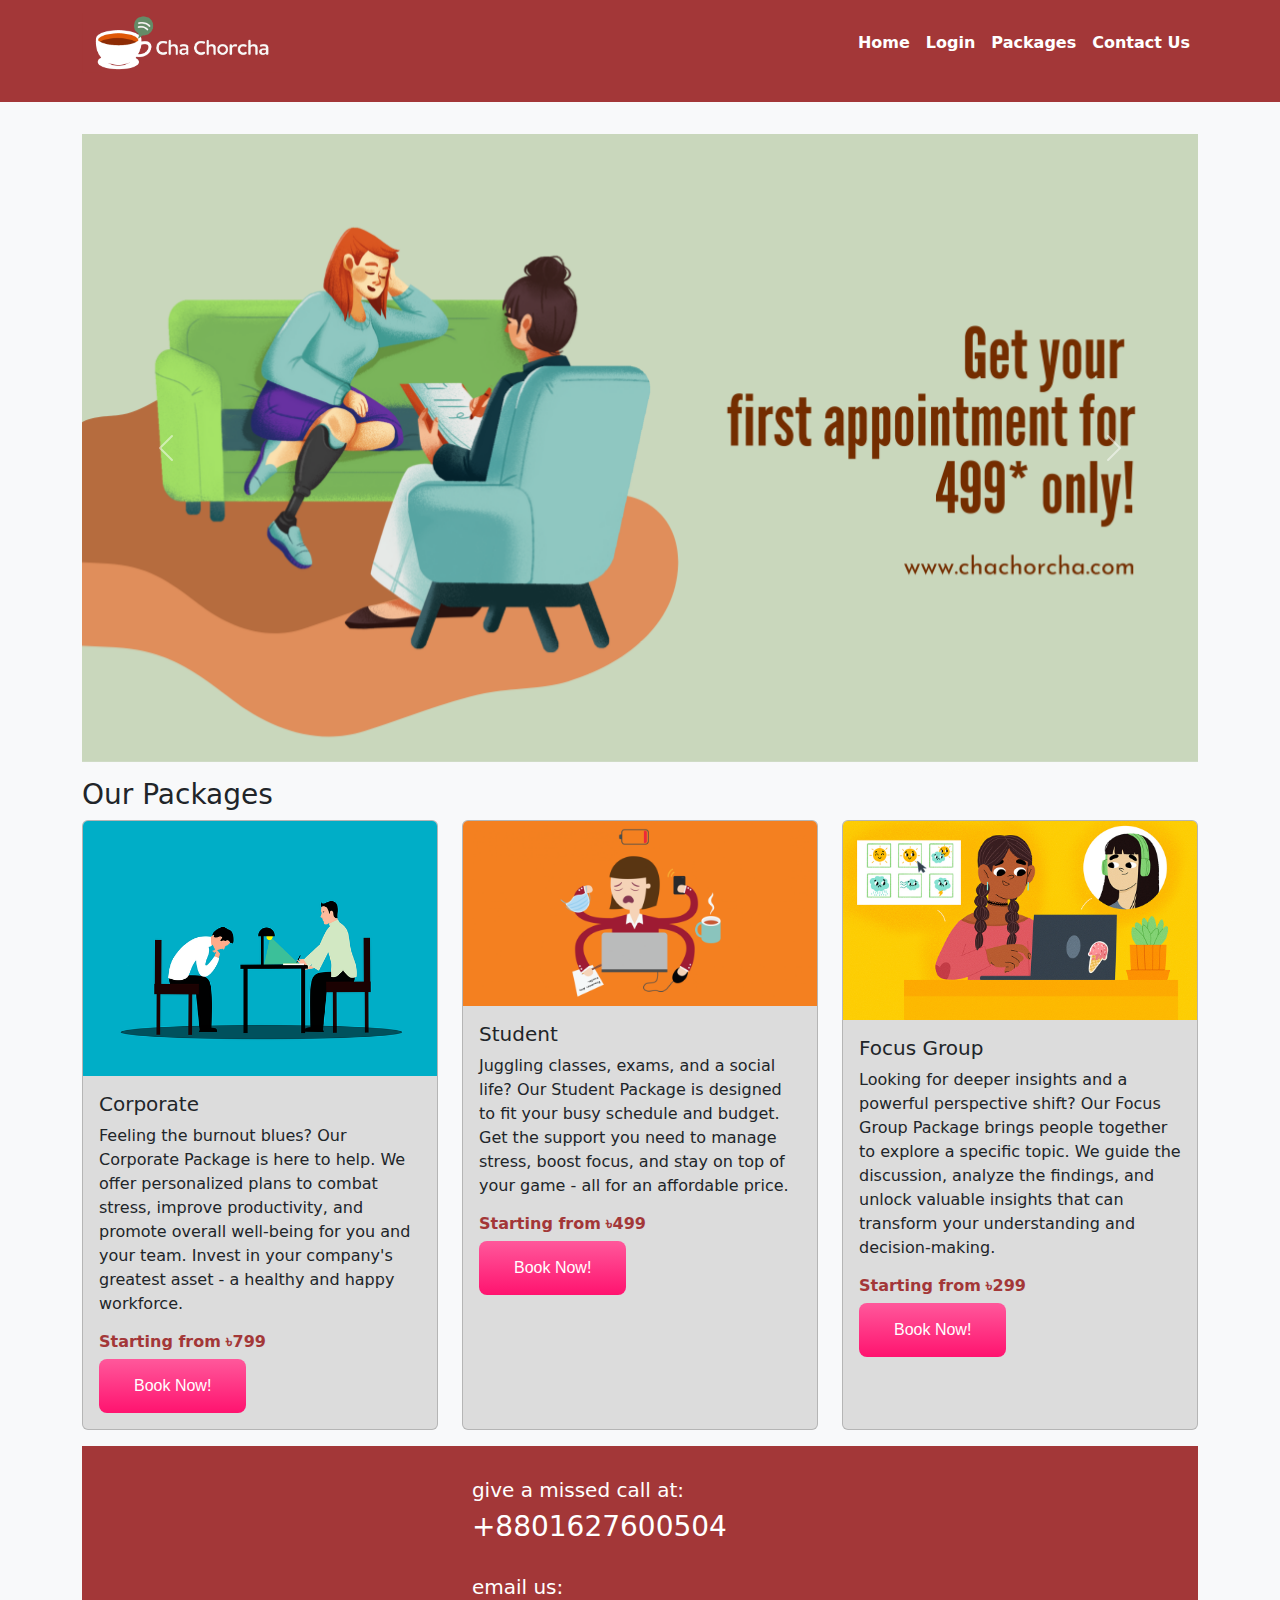
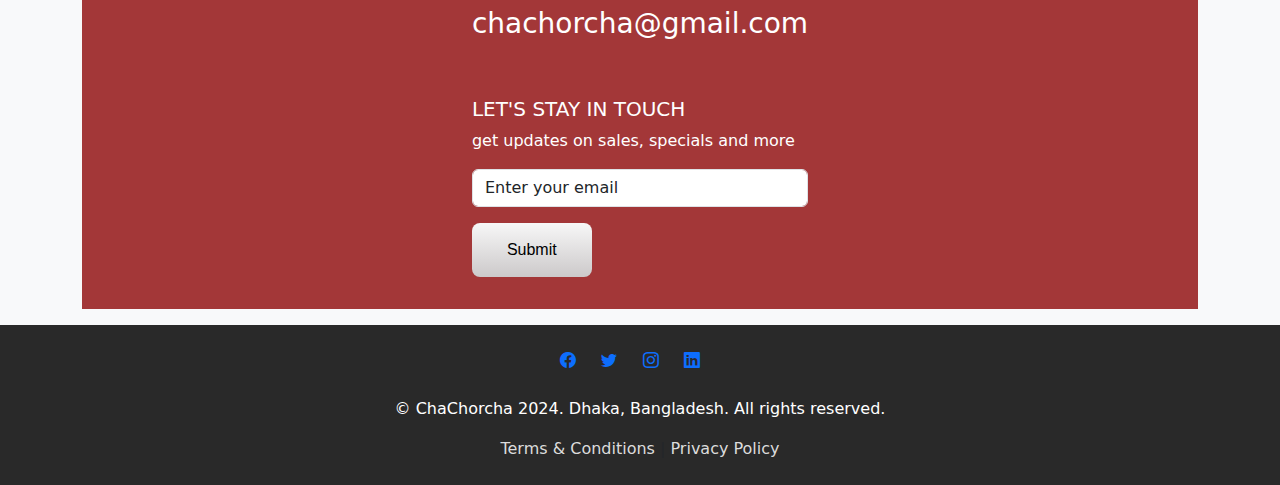
<file: index.html>
<!doctype html>
<html lang="en">
  <head>
    <meta charset="utf-8">
    <meta name="viewport" content="width=device-width, initial-scale=1">
    <title>Cha Chorcha - HomePage</title>
    <link href="https://cdn.jsdelivr.net/npm/bootstrap@5.3.3/dist/css/bootstrap.min.css" rel="stylesheet" integrity="sha384-QWTKZyjpPEjISv5WaRU9OFeRpok6YctnYmDr5pNlyT2bRjXh0JMhjY6hW+ALEwIH" crossorigin="anonymous">
    <link rel="stylesheet" href="https://cdn.jsdelivr.net/npm/bootstrap-icons@1.9.0/font/bootstrap-icons.css">
    <link rel="shortcut icon" href="img/favicon.png" type="image/x-icon">
    <link rel="stylesheet" href="style.css">
  </head>
  <body class="bg-light">
    
    <!--navbar-->
    <nav class="navbar navbar-expand-lg navbar-light" style="background-color: #a33738">
      <div class="container">
        <a class="navbar-brand" href="#">
          <img src="logo_horizontal.png" alt="Logo" width="200" >
        </a>
        <button class="navbar-toggler" type="button" data-bs-toggle="collapse" data-bs-target="#navbarNav" aria-controls="navbarNav" aria-expanded="false" aria-label="Toggle navigation">
          <span class="navbar-toggler-icon"></span>
        </button>
        <div class="collapse navbar-collapse" id="navbarNav">
          <ul class="navbar-nav ms-auto"> 
            <li class="nav-item">
              <a class="nav-link" aria-current="page" href="#">Home</a>
            </li>
            <li class="nav-item">
              <a class="nav-link" href="login.html">Login</a>
            </li>
            <li class="nav-item">
              <a class="nav-link" href="#package">Packages</a>
            </li>
            <li class="nav-item">
              <a class="nav-link" href="#contact">Contact Us</a>
            </li>
          </ul>
        </div>
      </div>
    </nav>

    <!--banner-->
    <div class="container">

      <div id="carouselExample" class="carousel slide">
        <div class="carousel-inner">
          <div class="carousel-item active">
            <img src="img/banner-01.png" class="d-block w-100" alt="..." width="1rem">
          </div>
          <div class="carousel-item">
            <img src="img/banner-02.png" class="d-block w-100" alt="..." width="1rem">
          </div>
          <div class="carousel-item">
            <img src="img/banner-03.png" class="d-block w-100" alt="..." width="1rem">
          </div>
        </div>
        <button class="carousel-control-prev" type="button" data-bs-target="#carouselExample" data-bs-slide="prev">
          <span class="carousel-control-prev-icon" aria-hidden="true"></span>
          <span class="visually-hidden">Previous</span>
        </button>
        <button class="carousel-control-next" type="button" data-bs-target="#carouselExample" data-bs-slide="next">
          <span class="carousel-control-next-icon" aria-hidden="true"></span>
          <span class="visually-hidden">Next</span>
        </button>
      </div>

    </div>

    <!--packages-->

    <div class="container" id="package">
      <h3>Our Packages</h3>
      <div class="row row-cols-1 row-cols-md-3 g-4">
        <div class="col">
          <div class="card h-100">
            <img src="img/corporate.webp" class="card-img-top" alt="...">
            <div class="card-body">
              <h5 class="card-title">Corporate</h5>
              <p class="card-text">Feeling the burnout blues? Our Corporate Package is here to help. We offer personalized plans to combat stress, improve productivity, and promote overall well-being for you and your team. Invest in your company's greatest asset - a healthy and happy workforce. </p>
              <h6>Starting from ৳799</h6>
              <a href="payment.html"><button class="btn-package">Book Now!</button></a>
            </div>
          </div>
        </div>
        <div class="col">
          <div class="card h-100">
            <img src="img/student.jpg" class="card-img-top" alt="...">
            <div class="card-body">
              <h5 class="card-title">Student</h5>
              <p class="card-text">Juggling classes, exams, and a social life? Our Student Package is designed to fit your busy schedule and budget. Get the support you need to manage stress, boost focus, and stay on top of your game - all for an affordable price.</p>
              <h6>Starting from ৳499</h6>
              <a href="payment.html"><button class="btn-package">Book Now!</button></a>
            </div>
          </div>
        </div>
        <div class="col">
          <div class="card h-100">
            <img src="img/focus-group.jpg" class="card-img-top" alt="...">
            <div class="card-body">
              <h5 class="card-title">Focus Group</h5>
              <p class="card-text">Looking for deeper insights and a powerful perspective shift? Our Focus Group Package brings people together to explore a specific topic. We guide the discussion, analyze the findings, and unlock valuable insights that can transform your understanding and decision-making. </p>
              <h6>Starting from ৳299</h6>
              <a href="payment.html"><button class="btn-package">Book Now!</button></a>
            </div>
          </div>
        </div>
        
      </div>
    </div>

    <!-- Contact us-->
    <div class="container" id="contact">
      <div class="d-flex align-items-center justify-content-center" id="subscribe">
        <div>
          <h5>give a missed call at:</h5>
          <h3>+8801627600504</h3>
          <br>
          <h5>email us:</h5>
          <h3>chachorcha@gmail.com</h3>

          <h5><br><br>LET'S STAY IN TOUCH</h3>
          <p>get updates on sales, specials and more</p>
          <input class="form-control" type="text" value="Enter your email">
          <button class="btn-subscribe">Submit</button>
        </div>
      </div>
    </div>

    <!-- Footer -->
    <footer class="footer">
      <div class="py-4 d-flex flex-column justify-content-center align-items-center">
        <div class="social-links mb-4">
          <a href="#"><i class="bi bi-facebook"></i></a>
          <a href="#"><i class="bi bi-twitter"></i></a>
          <a href="#"><i class="bi bi-instagram"></i></a>
          <a href="#"><i class="bi bi-linkedin"></i></a>
        </div>
    
        <div class="text-center">
          <p class="text">© ChaChorcha 2024. Dhaka, Bangladesh. All rights reserved.</p>
          <p class="text-muted mb-0">
            <a href="#">Terms & Conditions</a> |
            <a href="#">Privacy Policy</a>
          </p>
        </div>
      </div>
    </footer>
    

    <script src="https://cdn.jsdelivr.net/npm/bootstrap@5.3.3/dist/js/bootstrap.bundle.min.js" integrity="sha384-YvpcrYf0tY3lHB60NNkmXc5s9fDVZLESaAA55NDzOxhy9GkcIdslK1eN7N6jIeHz" crossorigin="anonymous"></script>
  </body>
</html>
</file>
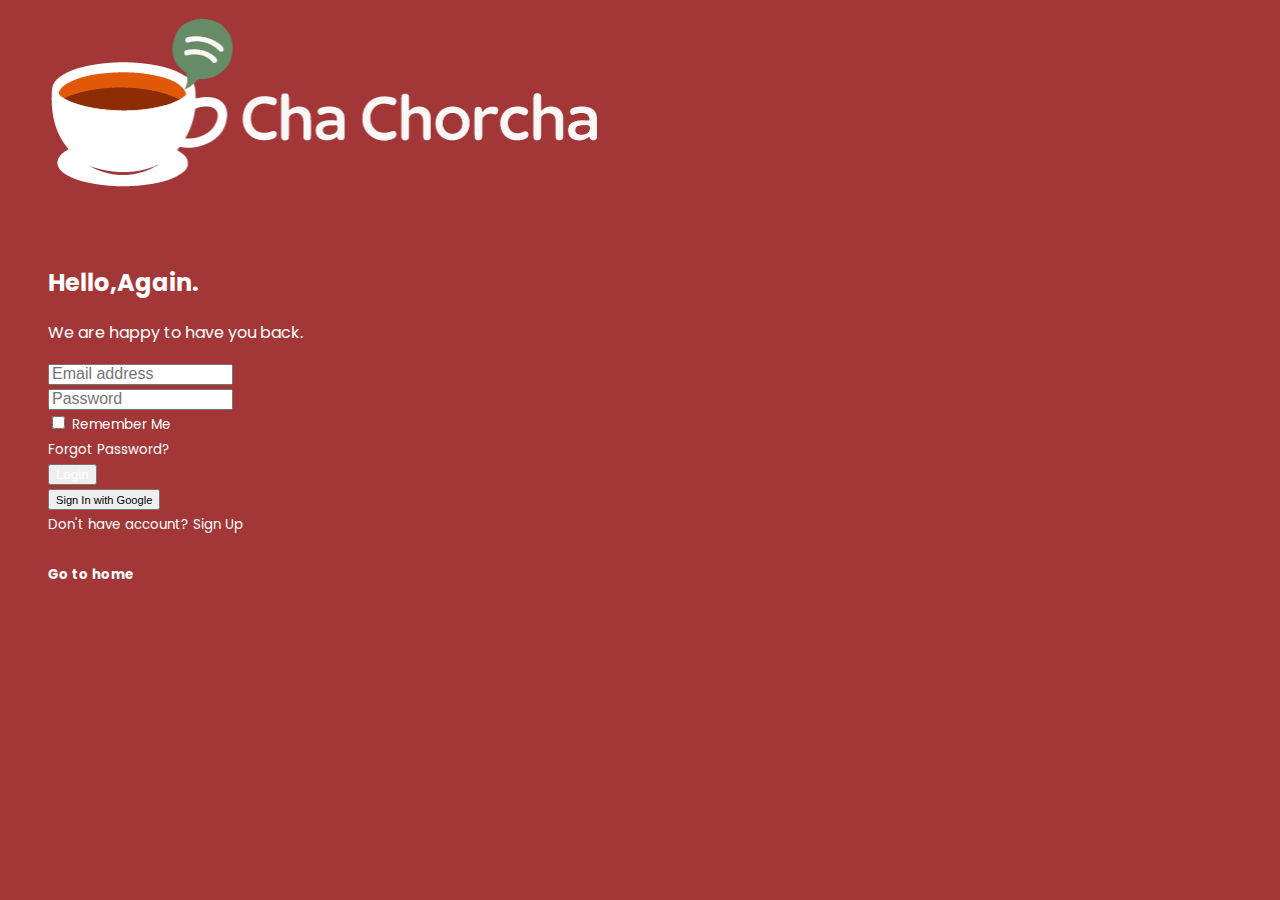
<file: login.html>
<!DOCTYPE html>
<html lang="en">
<head>
    <meta charset="UTF-8">
    <meta http-equiv="X-UA-Compatible" content="IE=edge">
    <meta name="viewport" content="width=device-width, initial-scale=1.0">
    <link rel="stylesheet" href="https://cdn.jsdelivr.net/npm/bootstrap@5.2.3/dist/css/bootstrap.min.css" integrity="sha384-rbsA2VBKQhggwzxH7pPCaAqO46MgnOM80zW1RWuH61DGLwZJEdK2Kadq2F9CUG65" crossorigin="anonymous">
    <link rel="shortcut icon" href="img/favicon.png" type="image/x-icon">
    <link rel="stylesheet" href="login.css">
    <title>Login Page</title>
</head>
<body>

    <!----------------------- Main Container -------------------------->

     <div class="container d-flex justify-content-center align-items-center min-vh-100">

    <!----------------------- Login Container -------------------------->

       <div class="row p-3 ">

    <!--------------------------- Left Box ----------------------------->

       <div class="col-md-6 rounded-4 d-flex justify-content-center align-items-center flex-column left-box" style="background: #a33738;">
           <div class="featured-image mb-3">
            <img src="logo_horizontal.png" class="img-fluid" style="width: 50%;">
           </div>
       </div> 

    <!-------------------- ------ Right Box ---------------------------->
        
       <div class="col-md-6 right-box">
          <div class="row align-items-center">
                <div class="header-text mb-4">
                     <h2>Hello,Again.</h2>
                     <p>We are happy to have you back.</p>
                </div>
                <div class="input-group mb-3">
                    <input type="text" class="form-control form-control-lg bg-light fs-6" placeholder="Email address">
                </div>
                <div class="input-group mb-1">
                    <input type="password" class="form-control form-control-lg bg-light fs-6" placeholder="Password">
                </div>
                <div class="input-group mb-5 d-flex justify-content-between">
                    <div class="form-check">
                        <input type="checkbox" class="form-check-input" id="formCheck">
                        <label for="formCheck" class="form-check-label text-secondary"><small>Remember Me</small></label>
                    </div>
                    <div class="forgot">
                        <small><a href="#">Forgot Password?</a></small>
                    </div>
                </div>
                <div class="input-group mb-3">
                    <button class="btn btn-lg btn-primary w-100 fs-6"><a href="index.html">Login</a></button>
                </div>
                <div class="input-group mb-3">
                    <button class="btn btn-lg btn-light w-100 fs-6"><small>Sign In with Google</small></button>
                </div>
                <div class="row">
                    <small>Don't have account? <a href="signup.html">Sign Up</a> <br><br>
                    <a href="index.html"><strong>Go to home</strong></a></small>
                </div>
          </div>
       </div> 

       
        </div>
     </div>  


      </div>
    </div>

</body>
</html>
</file>
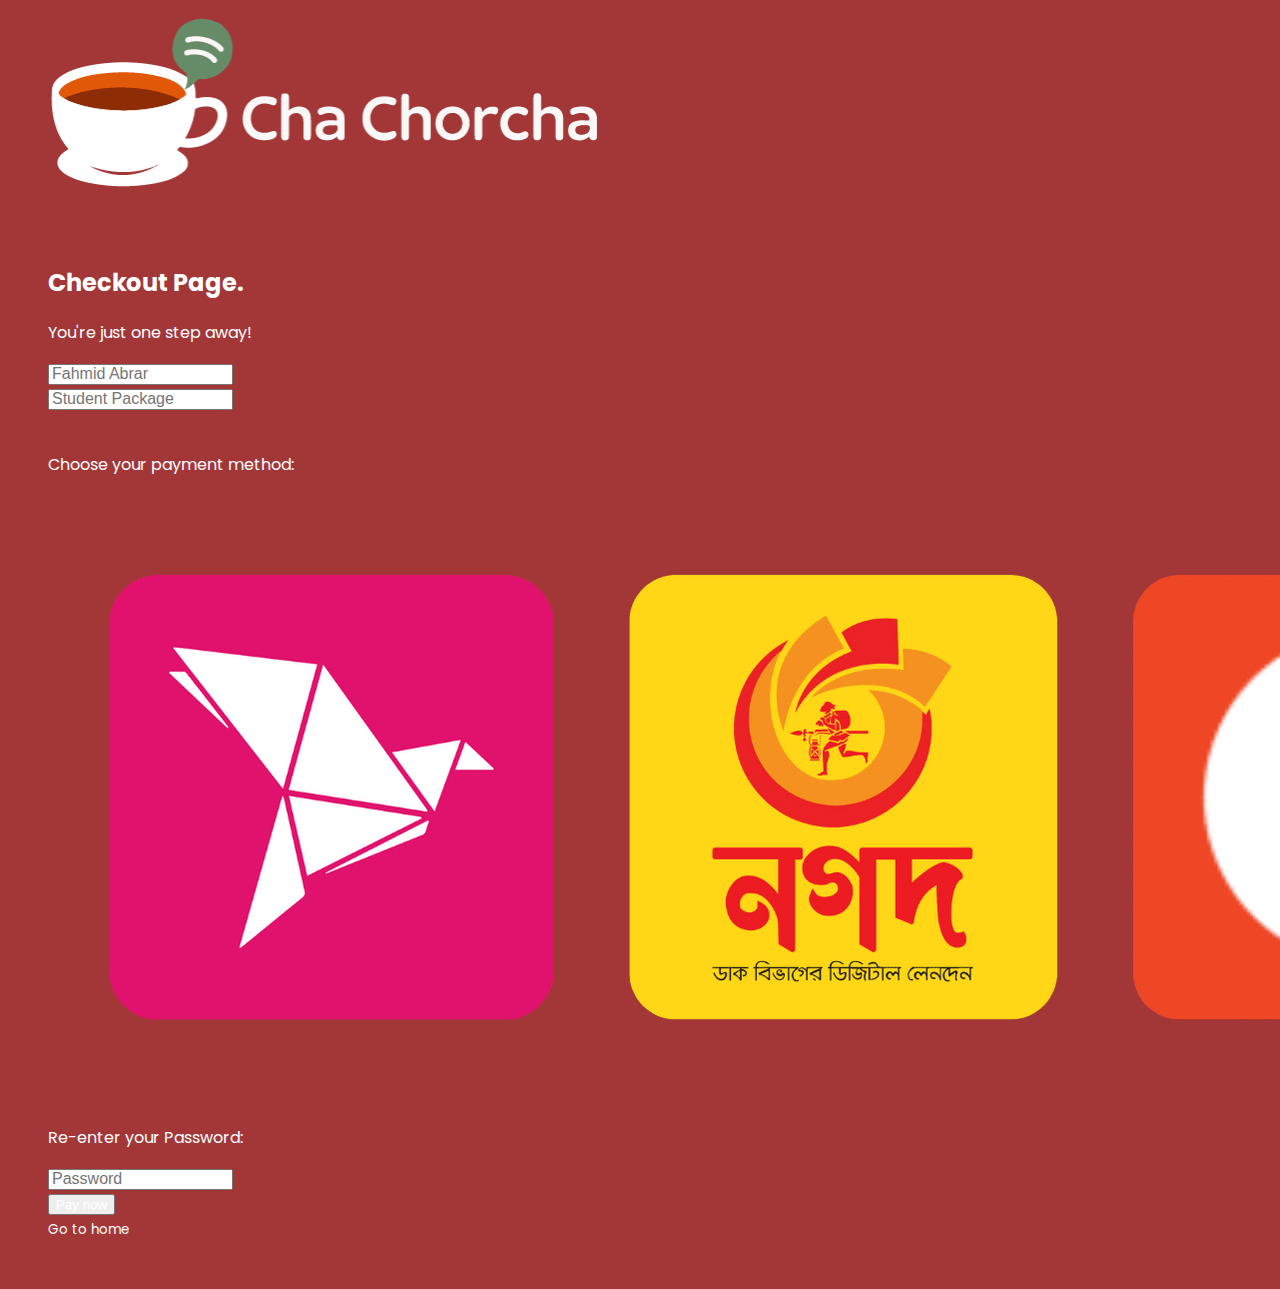
<file: payment.html>
<!DOCTYPE html>
<html lang="en">
<head>
    <meta charset="UTF-8">
    <meta http-equiv="X-UA-Compatible" content="IE=edge">
    <meta name="viewport" content="width=device-width, initial-scale=1.0">
    <link rel="stylesheet" href="https://cdn.jsdelivr.net/npm/bootstrap@5.2.3/dist/css/bootstrap.min.css" integrity="sha384-rbsA2VBKQhggwzxH7pPCaAqO46MgnOM80zW1RWuH61DGLwZJEdK2Kadq2F9CUG65" crossorigin="anonymous">
    <link rel="shortcut icon" href="img/favicon.png" type="image/x-icon">
    <link rel="stylesheet" href="login.css">
    <title>Login Page</title>
</head>
<body>

    <!----------------------- Main Container -------------------------->

     <div class="container d-flex justify-content-center align-items-center min-vh-100">

    <!----------------------- Login Container -------------------------->

       <div class="row p-3 ">

    <!--------------------------- Left Box ----------------------------->

       <div class="col-md-6 rounded-4 d-flex justify-content-center align-items-center flex-column left-box" style="background: #a33738;">
           <div class="featured-image mb-3">
            <img src="logo_horizontal.png" class="img-fluid" style="width: 50%;">
           </div>
       </div> 

    <!-------------------- ------ Right Box ---------------------------->
        
       <div class="col-md-6 right-box">
          <div class="row align-items-center">
                <div class="header-text mb-4">
                     <h2>Checkout Page.</h2>
                     <p>You're just one step away!</p>
                </div>
                <div class="input-group mb-3">
                    <input type="text" class="form-control form-control-lg bg-light fs-6" placeholder="Fahmid Abrar">
                </div>
                <div class="input-group mb-3">
                    <input type="text" class="form-control form-control-lg bg-light fs-6" placeholder="Student Package">
                </div>

                <p><br>Choose your payment method:</p>
                <img src="img/payment-1.png" alt="">
                

                <p>Re-enter your Password:</p>
                <div class="input-group mb-3">
                  <input type="password" class="form-control form-control-lg bg-light fs-6" placeholder="Password">
                </div>
                
                <div class="input-group mb-3">
                    <button class="btn btn-lg btn-primary w-100 fs-6"><a href="index.html">Pay now</a></button>
                </div>
                <div class="row">
                    <small><a href="index.html">Go to home</a></small>
                </div>
          </div>
       </div> 

       
        </div>
     </div>  


      </div>
    </div>

</body>
</html>
</file>
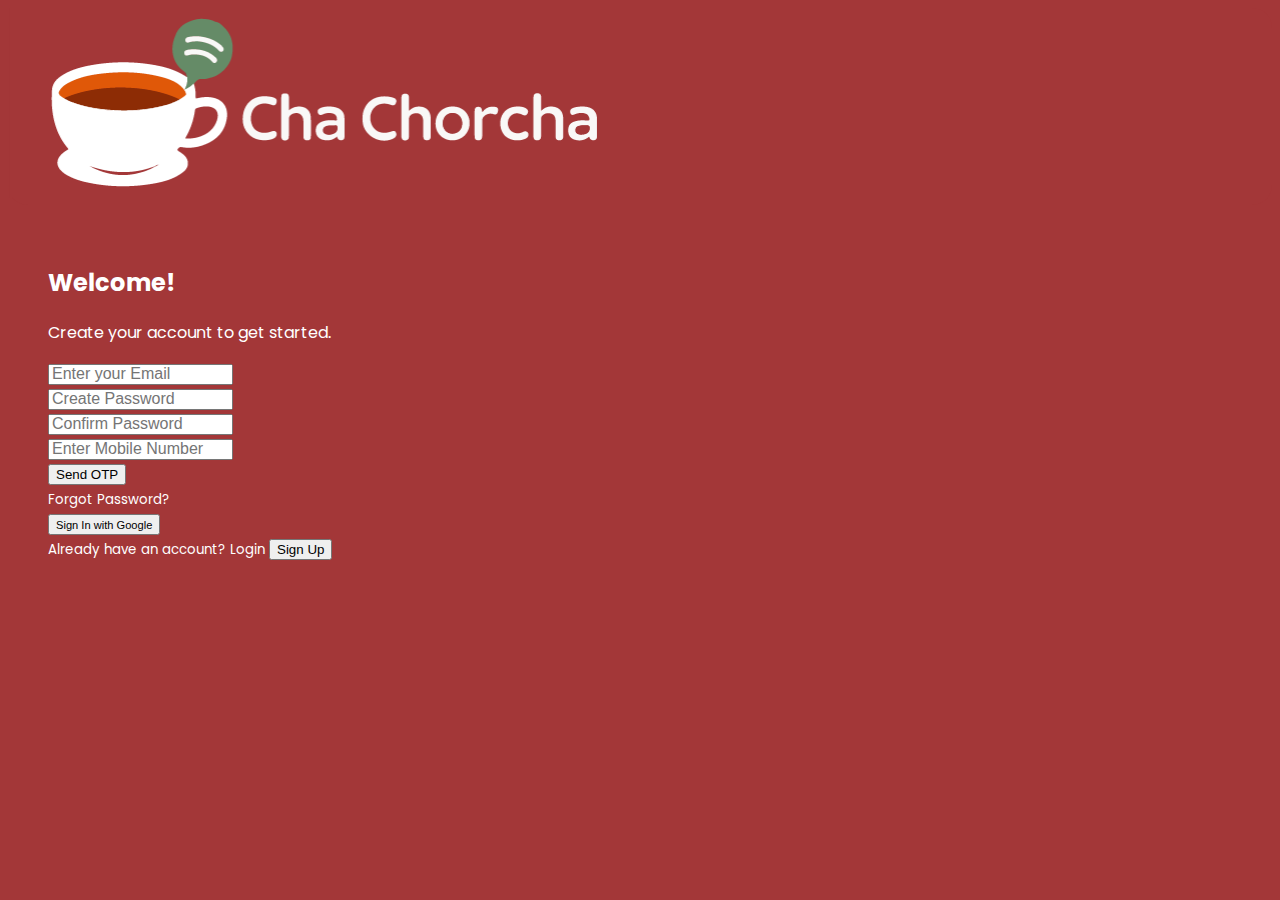
<file: signup.html>
<!DOCTYPE html>
<html lang="en">
<head>
    <meta charset="UTF-8">
    <meta http-equiv="X-UA-Compatible" content="IE=edge">
    <meta name="viewport" content="width=device-width, initial-scale=1.0">
    <link rel="stylesheet" href="https://cdn.jsdelivr.net/npm/bootstrap@5.2.3/dist/css/bootstrap.min.css" integrity="sha384-rbsA2VBKQhggwzxH7pPCaAqO46MgnOM80zW1RWuH61DGLwZJEdK2Kadq2F9CUG65" crossorigin="anonymous">
    <link rel="stylesheet" href="login.css">
    <link rel="shortcut icon" href="img/favicon.png" type="image/x-icon">
    <title>Login Page</title>
</head>
<body>

    <!----------------------- Main Container -------------------------->

     <div class="container d-flex justify-content-center align-items-center min-vh-100">

    <!----------------------- Login Container -------------------------->

       <div class="row p-3 ">

    <!--------------------------- Left Box ----------------------------->

       <div class="col-md-6 rounded-4 d-flex justify-content-center align-items-center flex-column left-box" style="background: #a33738;">
           <div class="featured-image mb-3">
            <img src="logo_horizontal.png" class="img-fluid" style="width: 50%;">
           </div>
       </div> 

    <!-------------------- ------ Right Box ---------------------------->

    <div class="col-md-6 right-box">
      <div class="row align-items-center">
            <div class="header-text mb-4">
                 <h2>Welcome!</h2>
                 <p>Create your account to get started.</p>
            </div>
            <div class="input-group mb-3">
                <input type="text" class="form-control form-control-lg bg-light fs-6" placeholder="Enter your Email">
            </div>
            <div class="input-group mb-3">
                <input type="password" class="form-control form-control-lg bg-light fs-6" placeholder="Create Password">
            </div>
            <div class="input-group mb-3">
                <input type="password" class="form-control form-control-lg bg-light fs-6" placeholder="Confirm Password">
            </div>
            <div class="input-group mb-3">
                <input type="tel" class="form-control form-control-lg bg-light fs-6" placeholder="Enter Mobile Number">
            </div>
            <div class="input-group mb-3 d-flex justify-content-between">
                <button class="btn btn-secondary btn-lg fs-6" id="send-otp">Send OTP</button>
                <div class="forgot">
                    <small><a href="#">Forgot Password?</a></small>
                </div>
            </div>
            <div class="input-group mb-3" id="otp-verification" style="display: none;">
                <input type="text" class="form-control form-control-lg bg-light fs-6" placeholder="Enter OTP">
                <button class="btn btn-primary btn-lg fs-6" id="verify-otp">Verify OTP</button>
            </div>
            <div class="input-group mb-3">
                <button class="btn btn-lg btn-light w-100 fs-6"><small>Sign In with Google</small></button>
            </div>
            <div class="row">
                <span class="d-flex justify-content-between">
                    <small>Already have an account? <a href="login.html">Login</a></small>
                    <a href="index.html"><button class="btn btn-primary btn-lg fs-6" id="sign-in-button">Sign Up</button></a>
                </span>
            </div>
      </div>
   </div>  

        </div>
     </div>  


      </div>
    </div>

</body>
</html>
</file>
<file: style.css>
* {
  margin: 0;
  border: 0;
}

nav {
  margin-bottom: 2rem;
}

.nav-link {
  color: #fff;
  font-weight: 600;
}

.nav-link:hover {
  color: yellow;
}

.container {
  margin-bottom: 1rem;
}

.card {
  background-color: #dcdcdc;
}

h6 {
  color: #a33738;
  font-weight: 800;
}

.btn-package {
  background-image: linear-gradient(to bottom, #ff589b 0% , #ff136f 100%);
  font-family:'Franklin Gothic Medium', 'Arial Narrow', Arial, sans-serif;
  font-size: 1rem;
  color: #fff;
  border: none;
  padding: 15px 35px;
  border-radius: 8px;
}

.btn-subscribe {
  background-image: linear-gradient(to bottom, #f7f7f7 0% , #ccc9ca 100%);
  font-size: 1rem;
  font-family:'Franklin Gothic Medium', 'Arial Narrow', Arial, sans-serif;
  color: #000;
  border: none;
  padding: 15px 35px;
  border-radius: 8px;
}

#subscribe {
  background-color: #a33738;
  color: #fff;
  padding: 2em 0em;
}

.form-control {
  margin-bottom: 1em;;
}

footer {
  background-color: #000000d5;
  color: #ffffff;
}

.bi {
  margin-right: 20px;
}

.text-muted a{
  color: #dcdcdc;
  text-decoration: none;
}
</file>
<file: login.css>
@import url('https://fonts.googleapis.com/css2?family=Poppins:wght@400;500&display=swap');



body{
    font-family: 'Poppins', sans-serif;
    background-color: #a33738;
    color: #fff;
}


a {
  text-decoration: none;
  color: #fff;
}

a:hover {
  color: yellow;
}

/*------------ Login container ------------*/

.box-area{
    width: 930px;
}

/*------------ Right box ------------*/

.right-box{
    padding: 40px 30px 40px 40px;
}

/*------------ Custom Placeholder ------------*/

::placeholder{
    font-size: 16px;
}

.rounded-4{
    border-radius: 20px;
}
.rounded-5{
    border-radius: 30px;
}


/*------------ For small screens------------*/

@media only screen and (max-width: 768px){

     .box-area{
        margin: 0 10px;

     }
     .left-box{
        height: 100px;
        overflow: hidden;
     }
     .right-box{
        padding: 20px;
     }

}
</file>
